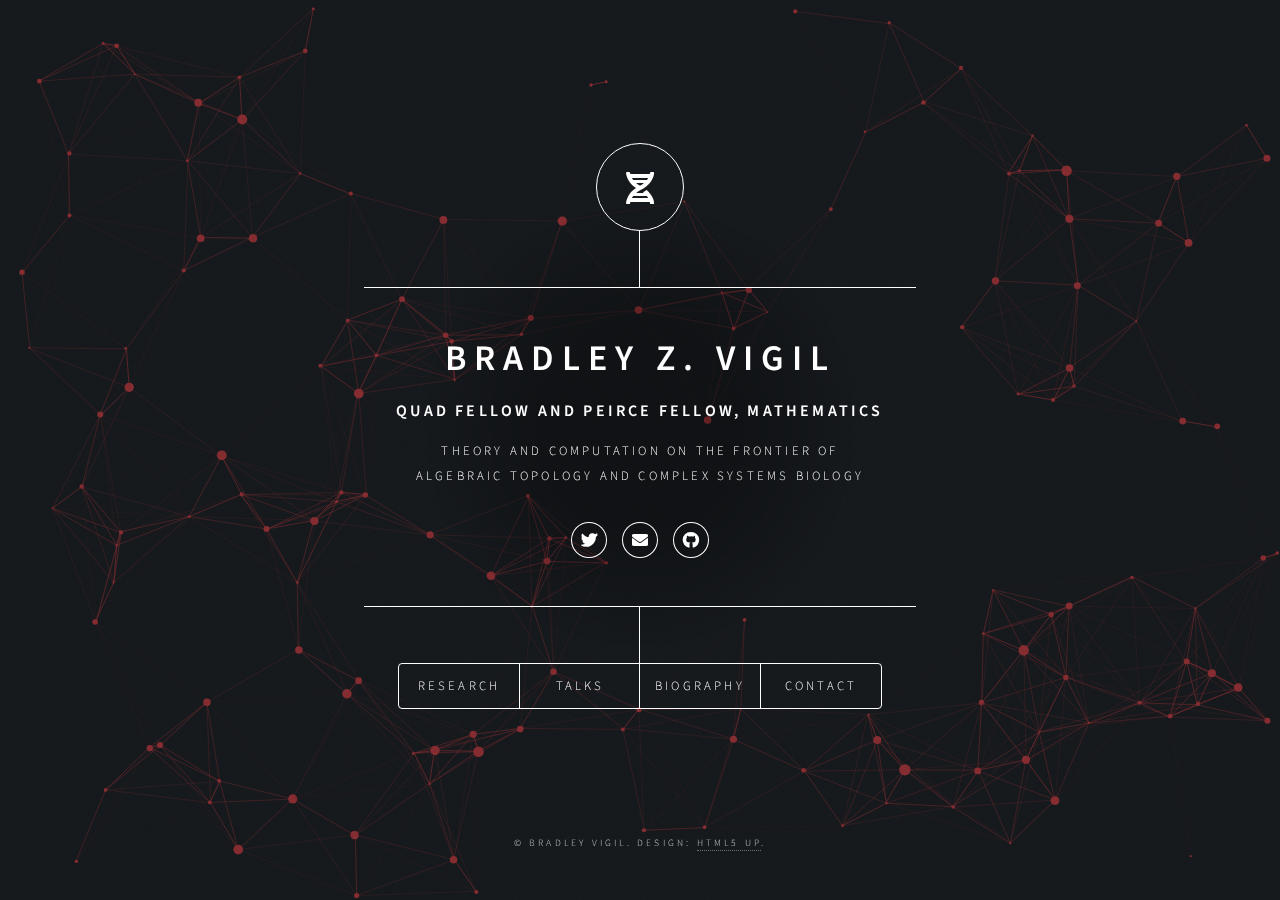
<file: index.html>
<!DOCTYPE HTML>
<!--
	Dimension by HTML5 UP
	html5up.net | @ajlkn
	Free for personal and commercial use under the CCA 3.0 license (html5up.net/license)
-->
<html>
	<head>
		<title>Bradley Vigil</title>
		<meta charset="utf-8" />
		<meta name="viewport" content="width=device-width, initial-scale=1, user-scalable=no" />
		<link rel="stylesheet" href="assets/css/main.css" />
		<noscript><link rel="stylesheet" href="assets/css/noscript.css" /></noscript>
	</head>
	<body class="is-preload">

		<!-- Wrapper -->
			<div id="wrapper">

				<!-- Header -->
					<header id="header">
						<div class="logo">
							<span class="icon fa-dna"></span>
						</div>
						<div class="content">
							<div class="inner">
								<h1>Bradley Z. Vigil</h1>
								<h3>Quad Fellow and Peirce Fellow, Mathematics</h3>
								<p>Theory and computation on the frontier of<br />
								algebraic topology and complex systems biology</p>
								<ul class="icons">
									<li><a href="https://x.com/vigil_bradley" target="_blank" class="icon brands fa-twitter"><span class="label">Twitter</span></a></li>
									<li><a href="mailto:bradley.z.vigil@ttu.edu" target="_blank" class="icon solid fa-envelope"><span class="label">Email</span></a></li>
									<li><a href="https://github.com/B-Vigil" target="_blank" class="icon brands fa-github"><span class="label">GitHub</span></a></li>
								</ul>
							</div>
						</div>
						<nav>
							<ul>
								<li><a href="#research">Research</a></li>
								<li><a href="#talks">Talks</a></li>
								<li><a href="#biography">Biography</a></li>	
								<!-- <li><a href="#intro">Intro</a></li> -->
								<li><a href="#contact">Contact</a></li>
								<!--<li><a href="#elements">Elements</a></li>-->
							</ul>
						</nav>
					</header>

				<!-- Main -->
					<div id="main">

						<!-- Intro -->
							<article id="intro">
								<h2 class="major">Intro</h2>
								<span class="image main"><img src="images/avatar-website.png" alt="" /></span>
								<p>Aenean ornare velit lacus, ac varius enim ullamcorper eu. Proin aliquam facilisis ante interdum congue. Integer mollis, nisl amet convallis, porttitor magna ullamcorper, amet egestas mauris. Ut magna finibus nisi nec lacinia. Nam maximus erat id euismod egestas. By the way, check out my <a href="#research">awesome work</a>.</p>
								<p>Lorem ipsum dolor sit amet, consectetur adipiscing elit. Duis dapibus rutrum facilisis. Class aptent taciti sociosqu ad litora torquent per conubia nostra, per inceptos himenaeos. Etiam tristique libero eu nibh porttitor fermentum. Nullam venenatis erat id vehicula viverra. Nunc ultrices eros ut ultricies condimentum. Mauris risus lacus, blandit sit amet venenatis non, bibendum vitae dolor. Nunc lorem mauris, fringilla in aliquam at, euismod in lectus. Pellentesque habitant morbi tristique senectus et netus et malesuada fames ac turpis egestas. In non lorem sit amet elit placerat maximus. Pellentesque aliquam maximus risus, vel sed vehicula.</p>
							</article>

						<!-- Work -->
							<article id="research">
								<h1 class="major">Research</h1>
								<span class="image main"><img src="images/brain.png" alt="" /></span>
								<p>My interdisciplinary research develops theory and models to understand the mathematical properties and structure of complex systems.</p>
								<p>I am particularly interested in interdisciplinary questions regarding biological processes expressing both continuous and network features. My research praxis fuses applied and computational algebraic topology, mathematical modeling, data science and interdisciplinary collaboration to target challenging problems from epilepsy and neurodegenerative disease to climate change and biodiversity.</p>
								<p>I am also interested in geometric and topological representation learning. Below is a list of published and in progress papers.</p>
								<h4><u>Publications</u></h4>
									<ul class="alt">
										<li>Travis B. Thompson, <u><b>Bradley Z. Vigil</b></u> Robert S. Young. <i>Alzheimer's disease and the mathematical mind</i>. Brain Multiphysics, 2024</li>
										<ul class="actions">
											<li><a href="documents/Mathematical-mind-paper.pdf" target="_blank" class="button small">pdf</a></li>
										</ul>
										<li><u><b>Bradley Vigil</b></u>, Robert Young, Travis Thompson. <i>The nerve and graph propagation complexes</i>. (In Preparation) code available on GitHub soon <i class="fas fa-arrow-right"></i> <i class="fab fa-github"></i></li>
										<ul class="actions">
											<li><span class="button small disabled">pdf</span></li>
										</ul>
										<li><u><b>Bradley Vigil</b></u>, Robert Young, Travis Thompson. <i>Topological data analysis is a choice (function)</i>. (In Preparation).</li>
										<ul class="actions">
											<li><span class="button small disabled">pdf</span></li>
										</ul>
										<li>Robert Young, Naresh Sah, <u><b>Bradley Vigil</b></u>, Komoraiah Palle, Sharilyn Almodovar, Yifan Wang, Amanda Laubmeier and Travis Thompson. <i>Decoding Cancer's Defenses: Employing data-driven mathematical modeling to decipher cancer resistance</i>. (In Preparation) code available on GitHub soon <i class="fas fa-arrow-right"></i> <i class="fab fa-github"></i></li>
										<ul class="actions">
											<li><span class="button small disabled">pdf</span></li>
										</ul>
										<li>Travis B. Thompson, Boris Decourt, J. Josh Lawrence, Amanda Laubmeier, Yifan Wang, <u><b>Bradley Vigil</b></u>, Robert Young, Eleni Keith, Irkan Khan, Andrew Shin, Vijay Hegde, and Naima Moustaid-Moussa. <i>Mouth to Mind: Diet, obesity and mathematical opportunity in Alzheimer's disease research</i>. (In Preparation).</li>
										<ul class="actions">
											<li><span class="button small disabled">pdf</span></li>
										</ul>
									</ul>
							</article>

						<!-- About -->
							<article id="biography">
								<h1 class="major">Biography</h1>
								<span class="image main"><img src="images/avatar-website.png" alt="" /></span>
								<p>Hello, and welcome! My name is <b>Bradley</b>; I'm a <a href="https://www.quadfellowship.org/" target="_blank">Quad Fellow</a> and Ph.D. candidate in mathematics at Texas Tech University supervised by <a href="https://www.mathemology.com/" target="_blank">Dr. Travis Thompson</a>. My research interests focus on <b>Applied Algebraic Topology</b>, <b>Homotopy Theory</b>, and <b>Topological Data Analysis</b>. I am currently interested in problems at the intersection of Applied Algebraic Topology and biological processes on complex networks as well as neuropathologies such as Alzheimer's disease. Furthermore, I have a keen interest in <b>machine learning</b>, in particular, I am interested in the applications and theory of <b>Geometric</b> and <b>Topological Deep Learning</b>.</p>
								<p>To learn more about my research, please refer to the <a href="#research">research</a> section. You can also download my CV below to learn more about me!</p>
								<ul class="actions">
									<li><a href="documents/Vigil_cv.pdf" target="_blank" class="button icon solid fa-download">CV</a></li>
								</ul>
							</article>

						<!-- Talks -->
						<article id="talks">
							<h1 class="major">Talks and Workshops</h1>
							<h4><u>Talks</u></h4>
							<div class="table-wrapper">
								<table>
									<thead>
										<tr>
											<th>Date</th>
											<th>Title</th>
											<th>Where</th>
										</tr>
									</thead>
									<tbody>
										<tr>
											<td>October, 2024</td>
											<td>A Persistence Module is a Choice (Function)</td>
											<td>SIAM TX-LA Baylor University, Waco, Texas <i>invited</i></td>
										</tr>
										<tr>
											<td>October, 2024</td>
											<td>Understanding the Importance of Academic Outreach Across Societies and Cultures. Insights from a young scholar on networking with scientists, technologists, and politicians</td>
											<td>Institute for Studies in Pragmaticism, Texas Tech University, Lubbock, Texas <i>invited</i></td>
										</tr>
										<tr>
											<td>March, 2024</td>
											<td>Python: Visualization Methods and Topological Data Analysis</td>
											<td>Institute for Studies in Pragmaticism, Texas Tech University, Lubbock, Texas <i>invited</i></td>
										</tr>
										<tr>
											<td>November, 2023</td>
											<td>Networks, Topology, Data and Pathology</td>
											<td>University of Louisiana at Lafayette, Lafayette, Louisiana <i>invited</i></td>
										</tr>
										<tr>
											<td>March, 2023</td>
											<td> Dynamics, Dysfunction and Degeneration: The mathematics of Alzheimer's disease</td>
											<td>The University of Texas at Austin, Austin, Texas <i>accepted</i></td>
										</tr>
									</tbody>
								</table>
							</div>
							<h4><u>Workskops</u></h4>
							<div class="table-wrapper">
								<table>
									<thead>
										<tr>
											<th>Date</th>
											<th>Title</th>
											<th>Where</th>
										</tr>
									</thead>
									<tbody>
										<tr>
											<td>October, 2024</td>
											<td>Advances in Algebra, Topology and Geometry with Applications to Data Analysis</td>
											<td>SIAM TX-LA Baylor University, Waco, Texas <i>organized</i></td>
										</tr>
										<tr>
											<td>October, 2024</td>
											<td>Cross-disciplinary Graduate Colloquium</td>
											<td>Institute for Studies in Pragmaticism, Texas Tech University, Lubbock, Texas <i>organized</i></td>
										</tr>
										<tr>
											<td>March, 2024</td>
											<td>Python: Part 1</td>
											<td>Institute for Studies in Pragmaticism, Texas Tech University, Lubbock, Texas <i>organized</i></td>
										</tr>
										<tr>
											<td>November, 2023</td>
											<td>Translational Mathematical Modeling and Data Science in Medicine</td>
											<td>University of Louisiana at Lafayette, Lafayette, Louisiana <i>organized</i></td>
										</tr>
										<tr>
											<td>October, 2023</td>
											<td>Topology and Geometry in Neuroscience</td>
											<td>ICERM, Brown University, Providence, Rhode Island <i>accepted</i></td>
										</tr>
										<tr>
											<td>March, 2023</td>
											<td>Groups and Dynamics Workshop</td>
											<td>The University of Texas at Austin, Austin, Texas <i>accepted</i></td>
										</tr>
									</tbody>
								</table>
							</div>
						 </article>

						<!-- Contact -->
							<article id="contact">
								<h2 class="major">Contact</h2>
								The form below is under construction, so please either email me at <b>Bradley.Z.Vigil@ttu.edu</b> or send me a message on <b>X (Twitter)</b>. I look forward to hearing from you!
								<form method="post" action="#">
									<div class="fields">
										<div class="field half">
											<label for="name">Name</label>
											<input type="text" name="name" id="name" placeholder="Jane Doe" />
										</div>
										<div class="field half">
											<label for="email">Email</label>
											<input type="text" name="email" id="email" placeholder="jane@gmail.com" />
										</div>
										<div class="field">
											<label for="message">Message</label>
											<textarea name="message" id="message" placeholder="Enter your message" rows="4"></textarea>
										</div>
									</div>
									<ul class="actions">
										<li><span class="button primary disabled">Submit</span></li>
										<li><input type="reset" value="Reset" /></li>
									</ul>
								</form>
								<ul class="icons">
									<li><a href="https://x.com/vigil_bradley" target="_blank" class="icon brands fa-twitter"><span class="label">Twitter</span></a></li>
									<!--<li><a href="#" target="_blank" class="icon brands fa-facebook-f"><span class="label">Facebook</span></a></li>-->
									<!--<li><a href="#" target="_blank" class="icon brands fa-instagram"><span class="label">Instagram</span></a></li>-->
									<li><a href="mailto:bradley.z.vigil@ttu.edu" target="_blank" class="icon solid fa-envelope"><span class="label">Email</span></a></li>
									<li><a href="https://github.com/B-Vigil" target="_blank" class="icon brands fa-github"><span class="label">GitHub</span></a></li>
								</ul>
							</article>

						<!-- Elements -->
							<article id="elements">
								<h2 class="major">Elements</h2>

								<section>
									<h3 class="major">Text</h3>
									<p>This is <b>bold</b> and this is <strong>strong</strong>. This is <i>italic</i> and this is <em>emphasized</em>.
									This is <sup>superscript</sup> text and this is <sub>subscript</sub> text.
									This is <u>underlined</u> and this is code: <code>for (;;) { ... }</code>. Finally, <a href="#">this is a link</a>.</p>
									<hr />
									<h2>Heading Level 2</h2>
									<h3>Heading Level 3</h3>
									<h4>Heading Level 4</h4>
									<h5>Heading Level 5</h5>
									<h6>Heading Level 6</h6>
									<hr />
									<h4>Blockquote</h4>
									<blockquote>Fringilla nisl. Donec accumsan interdum nisi, quis tincidunt felis sagittis eget tempus euismod. Vestibulum ante ipsum primis in faucibus vestibulum. Blandit adipiscing eu felis iaculis volutpat ac adipiscing accumsan faucibus. Vestibulum ante ipsum primis in faucibus lorem ipsum dolor sit amet nullam adipiscing eu felis.</blockquote>
									<h4>Preformatted</h4>
									<pre><code>i = 0;

while (!deck.isInOrder()) {
    print 'Iteration ' + i;
    deck.shuffle();
    i++;
}

print 'It took ' + i + ' iterations to sort the deck.';</code></pre>
								</section>

								<section>
									<h3 class="major">Lists</h3>

									<h4>Unordered</h4>
									<ul>
										<li>Dolor pulvinar etiam.</li>
										<li>Sagittis adipiscing.</li>
										<li>Felis enim feugiat.</li>
									</ul>

									<h4>Alternate</h4>
									<ul class="alt">
										<li>Dolor pulvinar etiam. <i class="fas fa-arrow-right"></i> <a href="https://github.com/B-Vigil"><i class="fab fa-github"></i></a></li>
										<ul class="actions">
											<li><span class="button small disabled">Small</span></li>
										</ul>
										<li>Sagittis adipiscing.</li>
										<ul class="actions">
											<li><span class="button small disabled">Small</span></li>
										</ul>
										<li>Felis enim feugiat.</li>
									</ul>

									<h4>Ordered</h4>
									<ol>
										<li>Dolor pulvinar etiam.</li>
										<li>Etiam vel felis viverra.</li>
										<li>Felis enim feugiat.</li>
										<li>Dolor pulvinar etiam.</li>
										<li>Etiam vel felis lorem.</li>
										<li>Felis enim et feugiat.</li>
									</ol>
									<h4>Icons</h4>
									<ul class="icons">
										<li><a href="#" class="icon brands fa-twitter"><span class="label">Twitter</span></a></li>
										<li><a href="#" class="icon brands fa-facebook-f"><span class="label">Facebook</span></a></li>
										<li><a href="#" class="icon brands fa-instagram"><span class="label">Instagram</span></a></li>
										<li><a href="#" class="icon brands fa-github"><span class="label">Github</span></a></li>
									</ul>

									<h4>Actions</h4>
									<ul class="actions">
										<li><a href="#" class="button primary">Default</a></li>
										<li><a href="#" class="button">Default</a></li>
									</ul>
									<ul class="actions stacked">
										<li><a href="#" class="button primary">Default</a></li>
										<li><a href="#" class="button">Default</a></li>
									</ul>
								</section>

								<section>
									<h3 class="major">Table</h3>
									<h4>Default</h4>
									<div class="table-wrapper">
										<table>
											<thead>
												<tr>
													<th>Name</th>
													<th>Description</th>
													<th>Price</th>
												</tr>
											</thead>
											<tbody>
												<tr>
													<td>Item One</td>
													<td>Ante turpis integer aliquet porttitor.</td>
													<td>29.99</td>
												</tr>
												<tr>
													<td>Item Two</td>
													<td>Vis ac commodo adipiscing arcu aliquet.</td>
													<td>19.99</td>
												</tr>
												<tr>
													<td>Item Three</td>
													<td> Morbi faucibus arcu accumsan lorem.</td>
													<td>29.99</td>
												</tr>
												<tr>
													<td>Item Four</td>
													<td>Vitae integer tempus condimentum.</td>
													<td>19.99</td>
												</tr>
												<tr>
													<td>Item Five</td>
													<td>Ante turpis integer aliquet porttitor.</td>
													<td>29.99</td>
												</tr>
											</tbody>
											<tfoot>
												<tr>
													<td colspan="2"></td>
													<td>100.00</td>
												</tr>
											</tfoot>
										</table>
									</div>

									<h4>Alternate</h4>
									<div class="table-wrapper">
										<table class="alt">
											<thead>
												<tr>
													<th>Name</th>
													<th>Description</th>
													<th>Price</th>
												</tr>
											</thead>
											<tbody>
												<tr>
													<td>Item One</td>
													<td>Ante turpis integer aliquet porttitor.</td>
													<td>29.99</td>
												</tr>
												<tr>
													<td>Item Two</td>
													<td>Vis ac commodo adipiscing arcu aliquet.</td>
													<td>19.99</td>
												</tr>
												<tr>
													<td>Item Three</td>
													<td> Morbi faucibus arcu accumsan lorem.</td>
													<td>29.99</td>
												</tr>
												<tr>
													<td>Item Four</td>
													<td>Vitae integer tempus condimentum.</td>
													<td>19.99</td>
												</tr>
												<tr>
													<td>Item Five</td>
													<td>Ante turpis integer aliquet porttitor.</td>
													<td>29.99</td>
												</tr>
											</tbody>
											<tfoot>
												<tr>
													<td colspan="2"></td>
													<td>100.00</td>
												</tr>
											</tfoot>
										</table>
									</div>
								</section>

								<section>
									<h3 class="major">Buttons</h3>
									<ul class="actions">
										<li><a href="#" class="button primary">Primary</a></li>
										<li><a href="#" class="button">Default</a></li>
									</ul>
									<ul class="actions">
										<li><a href="#" class="button">Default</a></li>
										<li><a href="#" class="button small">Small</a></li>
									</ul>
									<ul class="actions">
										<li><a href="#" class="button primary icon solid fa-download">Icon</a></li>
										<li><a href="#" class="button icon solid fa-download">Icon</a></li>
									</ul>
									<ul class="actions">
										<li><span class="button primary disabled">Disabled</span></li>
										<li><span class="button disabled">Disabled</span></li>
										<li><span class="button small disabled">Small</span></li>
									</ul>
								</section>

								<section>
									<h3 class="major">Form</h3>
									<form method="post" action="#">
										<div class="fields">
											<div class="field half">
												<label for="demo-name">Name</label>
												<input type="text" name="demo-name" id="demo-name" value="" placeholder="Jane Doe" />
											</div>
											<div class="field half">
												<label for="demo-email">Email</label>
												<input type="email" name="demo-email" id="demo-email" value="" placeholder="jane@untitled.tld" />
											</div>
											<div class="field">
												<label for="demo-category">Category</label>
												<select name="demo-category" id="demo-category">
													<option value="">-</option>
													<option value="1">Manufacturing</option>
													<option value="1">Shipping</option>
													<option value="1">Administration</option>
													<option value="1">Human Resources</option>
												</select>
											</div>
											<div class="field half">
												<input type="radio" id="demo-priority-low" name="demo-priority" checked>
												<label for="demo-priority-low">Low</label>
											</div>
											<div class="field half">
												<input type="radio" id="demo-priority-high" name="demo-priority">
												<label for="demo-priority-high">High</label>
											</div>
											<div class="field half">
												<input type="checkbox" id="demo-copy" name="demo-copy">
												<label for="demo-copy">Email me a copy</label>
											</div>
											<div class="field half">
												<input type="checkbox" id="demo-human" name="demo-human" checked>
												<label for="demo-human">Not a robot</label>
											</div>
											<div class="field">
												<label for="demo-message">Message</label>
												<textarea name="demo-message" id="demo-message" placeholder="Enter your message" rows="6"></textarea>
											</div>
										</div>
										<ul class="actions">
											<li><input type="submit" value="Send Message" class="primary" /></li>
											<li><input type="reset" value="Reset" /></li>
										</ul>
									</form>
								</section>

							</article>

					</div>

				<!-- Footer -->
					<footer id="footer">
						<p class="copyright">&copy; Bradley Vigil. Design: <a href="https://html5up.net">HTML5 UP</a>.</p>
					</footer>

			</div>

		<!-- BG -->
		<div id="bg">
			<div id="particles-js"></div>
		</div>

		<!-- Scripts -->
			<script type="text/javascript" src="assets/js/particles.min.js"></script>
			<script src="assets/js/jquery.min.js"></script>
			<script src="assets/js/browser.min.js"></script>
			<script src="assets/js/breakpoints.min.js"></script>
			<script src="assets/js/util.js"></script>
			<script src="assets/js/main.js"></script>
			<script type="text/javascript">
				particlesJS.load('particles-js', 'assets/config/particles-js.json', function() {});
			</script>

	</body>
</html>
</file>
<file: assets/css/noscript.css>
/*
	Dimension by HTML5 UP
	html5up.net | @ajlkn
	Free for personal and commercial use under the CCA 3.0 license (html5up.net/license)
*/

/* BG */

	body.is-preload #bg:before {
		background-color: transparent;
	}

/* Header */

	body.is-preload #header {
		-moz-filter: none;
		-webkit-filter: none;
		-ms-filter: none;
		filter: none;
	}

		body.is-preload #header > * {
			opacity: 1;
		}

		body.is-preload #header .content .inner {
			max-height: none;
			padding: 3rem 2rem;
			opacity: 1;
		}

/* Main */

	#main article {
		opacity: 1;
		margin: 4rem 0 0 0;
	}
</file>
<file: assets/css/main.css>
@import url(fontawesome-all.min.css);
@import url("https://fonts.googleapis.com/css?family=Source+Sans+Pro:300italic,600italic,300,600");

/*
	Dimension by HTML5 UP
	html5up.net | @ajlkn
	Free for personal and commercial use under the CCA 3.0 license (html5up.net/license)
*/

html, body, div, span, applet, object,
iframe, h1, h2, h3, h4, h5, h6, p, blockquote,
pre, a, abbr, acronym, address, big, cite,
code, del, dfn, em, img, ins, kbd, q, s, samp,
small, strike, strong, sub, sup, tt, var, b,
u, i, center, dl, dt, dd, ol, ul, li, fieldset,
form, label, legend, table, caption, tbody,
tfoot, thead, tr, th, td, article, aside,
canvas, details, embed, figure, figcaption,
footer, header, hgroup, menu, nav, output, ruby,
section, summary, time, mark, audio, video {
	margin: 0;
	padding: 0;
	border: 0;
	font-size: 100%;
	font: inherit;
	vertical-align: baseline;}

article, aside, details, figcaption, figure,
footer, header, hgroup, menu, nav, section {
	display: block;}

body {
	line-height: 1;
}

ol, ul {
	list-style: none;
}

blockquote, q {
	quotes: none;
}

	blockquote:before, blockquote:after, q:before, q:after {
		content: '';
		content: none;
	}

table {
	border-collapse: collapse;
	border-spacing: 0;
}

body {
	-webkit-text-size-adjust: none;
}

mark {
	background-color: transparent;
	color: inherit;
}

input::-moz-focus-inner {
	border: 0;
	padding: 0;
}

input, select, textarea {
	-moz-appearance: none;
	-webkit-appearance: none;
	-ms-appearance: none;
	appearance: none;
}

/* Basic */

	@-ms-viewport {
		width: device-width;
	}

	@media screen and (max-width: 480px) {

		html, body {
			min-width: 320px;
		}

	}

	html {
		box-sizing: border-box;
	}

	*, *:before, *:after {
		box-sizing: inherit;
	}

	body {
		background: #1b1f22;
	}

		body.is-preload *, body.is-preload *:before, body.is-preload *:after {
			-moz-animation: none !important;
			-webkit-animation: none !important;
			-ms-animation: none !important;
			animation: none !important;
			-moz-transition: none !important;
			-webkit-transition: none !important;
			-ms-transition: none !important;
			transition: none !important;
		}

/* Type */

	html {
		font-size: 16pt;
	}

		@media screen and (max-width: 1680px) {

			html {
				font-size: 12pt;
			}

		}

		@media screen and (max-width: 736px) {

			html {
				font-size: 11pt;
			}

		}

		@media screen and (max-width: 360px) {

			html {
				font-size: 10pt;
			}

		}

	body, input, select, textarea {
		color: #ffffff;
		font-family: "Source Sans Pro", sans-serif;
		font-weight: 300;
		font-size: 1rem;
		line-height: 1.65;
	}

	a {
		-moz-transition: color 0.2s ease-in-out, background-color 0.2s ease-in-out, border-bottom-color 0.2s ease-in-out;
		-webkit-transition: color 0.2s ease-in-out, background-color 0.2s ease-in-out, border-bottom-color 0.2s ease-in-out;
		-ms-transition: color 0.2s ease-in-out, background-color 0.2s ease-in-out, border-bottom-color 0.2s ease-in-out;
		transition: color 0.2s ease-in-out, background-color 0.2s ease-in-out, border-bottom-color 0.2s ease-in-out;
		border-bottom: dotted 1px rgba(255, 255, 255, 0.5);
		text-decoration: none;
		color: inherit;
	}

		a:hover {
			border-bottom-color: transparent;
		}

	strong, b {
		color: #ffffff;
		font-weight: 600;
	}

	em, i {
		font-style: italic;
	}

	p {
		margin: 0 0 2rem 0;
	}

	h1, h2, h3, h4, h5, h6 {
		color: #ffffff;
		font-weight: 600;
		line-height: 1.5;
		margin: 0 0 1rem 0;
		text-transform: uppercase;
		letter-spacing: 0.2rem;
	}

		h1 a, h2 a, h3 a, h4 a, h5 a, h6 a {
			color: inherit;
			text-decoration: none;
		}

		h1.major, h2.major, h3.major, h4.major, h5.major, h6.major {
			border-bottom: solid 1px #ffffff;
			width: -moz-max-content;
			width: -webkit-max-content;
			width: -ms-max-content;
			width: max-content;
			padding-bottom: 0.5rem;
			margin: 0 0 2rem 0;
		}

	h1 {
		font-size: 2.25rem;
		line-height: 1.3;
		letter-spacing: 0.5rem;
	}

	h2 {
		font-size: 1.5rem;
		line-height: 1.4;
		letter-spacing: 0.5rem;
	}

	h3 {
		font-size: 1rem;
	}

	h4 {
		font-size: 0.8rem;
	}

	h5 {
		font-size: 0.7rem;
	}

	h6 {
		font-size: 0.6rem;
	}

	@media screen and (max-width: 736px) {

		h1 {
			font-size: 1.75rem;
			line-height: 1.4;
		}

		h2 {
			font-size: 1.25em;
			line-height: 1.5;
		}

	}

	sub {
		font-size: 0.8rem;
		position: relative;
		top: 0.5rem;
	}

	sup {
		font-size: 0.8rem;
		position: relative;
		top: -0.5rem;
	}

	blockquote {
		border-left: solid 4px #ffffff;
		font-style: italic;
		margin: 0 0 2rem 0;
		padding: 0.5rem 0 0.5rem 2rem;
	}

	code {
		background: rgba(255, 255, 255, 0.075);
		border-radius: 4px;
		font-family: "Courier New", monospace;
		font-size: 0.9rem;
		margin: 0 0.25rem;
		padding: 0.25rem 0.65rem;
	}

	pre {
		-webkit-overflow-scrolling: touch;
		font-family: "Courier New", monospace;
		font-size: 0.9rem;
		margin: 0 0 2rem 0;
	}

		pre code {
			display: block;
			line-height: 1.75;
			padding: 1rem 1.5rem;
			overflow-x: auto;
		}

	hr {
		border: 0;
		border-bottom: solid 1px #ffffff;
		margin: 2.75rem 0;
	}

	.align-left {
		text-align: left;
	}

	.align-center {
		text-align: center;
	}

	.align-right {
		text-align: right;
	}

/* Form */

	form {
		margin: 0 0 2rem 0;
	}

		form > :last-child {
			margin-bottom: 0;
		}

		form > .fields {
			display: -moz-flex;
			display: -webkit-flex;
			display: -ms-flex;
			display: flex;
			-moz-flex-wrap: wrap;
			-webkit-flex-wrap: wrap;
			-ms-flex-wrap: wrap;
			flex-wrap: wrap;
			width: calc(100% + 3rem);
			margin: -1.5rem 0 2rem -1.5rem;
		}

			form > .fields > .field {
				-moz-flex-grow: 0;
				-webkit-flex-grow: 0;
				-ms-flex-grow: 0;
				flex-grow: 0;
				-moz-flex-shrink: 0;
				-webkit-flex-shrink: 0;
				-ms-flex-shrink: 0;
				flex-shrink: 0;
				padding: 1.5rem 0 0 1.5rem;
				width: calc(100% - 1.5rem);
			}

				form > .fields > .field.half {
					width: calc(50% - 0.75rem);
				}

				form > .fields > .field.third {
					width: calc(100%/3 - 0.5rem);
				}

				form > .fields > .field.quarter {
					width: calc(25% - 0.375rem);
				}

		@media screen and (max-width: 480px) {

			form > .fields {
				width: calc(100% + 3rem);
				margin: -1.5rem 0 2rem -1.5rem;
			}

				form > .fields > .field {
					padding: 1.5rem 0 0 1.5rem;
					width: calc(100% - 1.5rem);
				}

					form > .fields > .field.half {
						width: calc(100% - 1.5rem);
					}

					form > .fields > .field.third {
						width: calc(100% - 1.5rem);
					}

					form > .fields > .field.quarter {
						width: calc(100% - 1.5rem);
					}

		}

	label {
		color: #ffffff;
		display: block;
		font-size: 0.8rem;
		font-weight: 300;
		letter-spacing: 0.2rem;
		line-height: 1.5;
		margin: 0 0 1rem 0;
		text-transform: uppercase;
	}

	input[type="text"],
	input[type="password"],
	input[type="email"],
	input[type="tel"],
	select,
	textarea {
		-moz-appearance: none;
		-webkit-appearance: none;
		-ms-appearance: none;
		appearance: none;
		-moz-transition: border-color 0.2s ease-in-out, box-shadow 0.2s ease-in-out, background-color 0.2s ease-in-out;
		-webkit-transition: border-color 0.2s ease-in-out, box-shadow 0.2s ease-in-out, background-color 0.2s ease-in-out;
		-ms-transition: border-color 0.2s ease-in-out, box-shadow 0.2s ease-in-out, background-color 0.2s ease-in-out;
		transition: border-color 0.2s ease-in-out, box-shadow 0.2s ease-in-out, background-color 0.2s ease-in-out;
		background-color: transparent;
		border-radius: 4px;
		border: solid 1px #ffffff;
		color: inherit;
		display: block;
		outline: 0;
		padding: 0 1rem;
		text-decoration: none;
		width: 100%;
	}

		input[type="text"]:invalid,
		input[type="password"]:invalid,
		input[type="email"]:invalid,
		input[type="tel"]:invalid,
		select:invalid,
		textarea:invalid {
			box-shadow: none;
		}

		input[type="text"]:focus,
		input[type="password"]:focus,
		input[type="email"]:focus,
		input[type="tel"]:focus,
		select:focus,
		textarea:focus {
			background: rgba(255, 255, 255, 0.075);
			border-color: #ffffff;
			box-shadow: 0 0 0 1px #ffffff;
		}

	select {
		background-image: url("data:image/svg+xml;charset=utf8,%3Csvg xmlns='http://www.w3.org/2000/svg' width='40' height='40' preserveAspectRatio='none' viewBox='0 0 40 40'%3E%3Cpath d='M9.4,12.3l10.4,10.4l10.4-10.4c0.2-0.2,0.5-0.4,0.9-0.4c0.3,0,0.6,0.1,0.9,0.4l3.3,3.3c0.2,0.2,0.4,0.5,0.4,0.9 c0,0.4-0.1,0.6-0.4,0.9L20.7,31.9c-0.2,0.2-0.5,0.4-0.9,0.4c-0.3,0-0.6-0.1-0.9-0.4L4.3,17.3c-0.2-0.2-0.4-0.5-0.4-0.9 c0-0.4,0.1-0.6,0.4-0.9l3.3-3.3c0.2-0.2,0.5-0.4,0.9-0.4S9.1,12.1,9.4,12.3z' fill='%23ffffff' /%3E%3C/svg%3E");
		background-size: 1.25rem;
		background-repeat: no-repeat;
		background-position: calc(100% - 1rem) center;
		height: 2.75rem;
		padding-right: 2.75rem;
		text-overflow: ellipsis;
	}

		select option {
			color: #ffffff;
			background: #1b1f22;
		}

		select:focus::-ms-value {
			background-color: transparent;
		}

		select::-ms-expand {
			display: none;
		}

	input[type="text"],
	input[type="password"],
	input[type="email"],
	select {
		height: 2.75rem;
	}

	textarea {
		padding: 0.75rem 1rem;
	}

	input[type="checkbox"],
	input[type="radio"] {
		-moz-appearance: none;
		-webkit-appearance: none;
		-ms-appearance: none;
		appearance: none;
		display: block;
		float: left;
		margin-right: -2rem;
		opacity: 0;
		width: 1rem;
		z-index: -1;
	}

		input[type="checkbox"] + label,
		input[type="radio"] + label {
			text-decoration: none;
			-moz-user-select: none;
			-webkit-user-select: none;
			-ms-user-select: none;
			user-select: none;
			color: #ffffff;
			cursor: pointer;
			display: inline-block;
			font-size: 0.8rem;
			font-weight: 300;
			margin: 0 0 0.5rem 0;
			padding-left: 2.65rem;
			padding-right: 0.75rem;
			position: relative;
		}

			input[type="checkbox"] + label:before,
			input[type="radio"] + label:before {
				-moz-osx-font-smoothing: grayscale;
				-webkit-font-smoothing: antialiased;
				display: inline-block;
				font-style: normal;
				font-variant: normal;
				text-rendering: auto;
				line-height: 1;
				text-transform: none !important;
				font-family: 'Font Awesome 5 Free';
				font-weight: 900;
			}

			input[type="checkbox"] + label:before,
			input[type="radio"] + label:before {
				-moz-transition: border-color 0.2s ease-in-out, box-shadow 0.2s ease-in-out, background-color 0.2s ease-in-out;
				-webkit-transition: border-color 0.2s ease-in-out, box-shadow 0.2s ease-in-out, background-color 0.2s ease-in-out;
				-ms-transition: border-color 0.2s ease-in-out, box-shadow 0.2s ease-in-out, background-color 0.2s ease-in-out;
				transition: border-color 0.2s ease-in-out, box-shadow 0.2s ease-in-out, background-color 0.2s ease-in-out;
				border-radius: 4px;
				border: solid 1px #ffffff;
				content: '';
				display: inline-block;
				height: 1.65rem;
				left: 0;
				line-height: 1.65rem;
				position: absolute;
				text-align: center;
				top: -0.15rem;
				width: 1.65rem;
			}

		input[type="checkbox"]:checked + label:before,
		input[type="radio"]:checked + label:before {
			background: #ffffff !important;
			border-color: #ffffff !important;
			color: #1b1f22;
			content: '\f00c';
		}

		input[type="checkbox"]:focus + label:before,
		input[type="radio"]:focus + label:before {
			background: rgba(255, 255, 255, 0.075);
			border-color: #ffffff;
			box-shadow: 0 0 0 1px #ffffff;
		}

	input[type="checkbox"] + label:before {
		border-radius: 4px;
	}

	input[type="radio"] + label:before {
		border-radius: 100%;
	}

	::-webkit-input-placeholder {
		color: rgba(255, 255, 255, 0.5) !important;
		opacity: 1.0;
	}

	:-moz-placeholder {
		color: rgba(255, 255, 255, 0.5) !important;
		opacity: 1.0;
	}

	::-moz-placeholder {
		color: rgba(255, 255, 255, 0.5) !important;
		opacity: 1.0;
	}

	:-ms-input-placeholder {
		color: rgba(255, 255, 255, 0.5) !important;
		opacity: 1.0;
	}

	.formerize-placeholder {
		color: rgba(255, 255, 255, 0.5) !important;
		opacity: 1.0;
	}

/* Box */

	.box {
		border-radius: 4px;
		border: solid 1px #ffffff;
		margin-bottom: 2rem;
		padding: 1.5em;
	}

		.box > :last-child,
		.box > :last-child > :last-child,
		.box > :last-child > :last-child > :last-child {
			margin-bottom: 0;
		}

		.box.alt {
			border: 0;
			border-radius: 0;
			padding: 0;
		}

/* Icon */

	.icon {
		text-decoration: none;
		border-bottom: none;
		position: relative;
	}

		.icon:before {
			-moz-osx-font-smoothing: grayscale;
			-webkit-font-smoothing: antialiased;
			display: inline-block;
			font-style: normal;
			font-variant: normal;
			text-rendering: auto;
			line-height: 1;
			text-transform: none !important;
			font-family: 'Font Awesome 5 Free';
			font-weight: 900;
		}

		.icon > .label {
			display: none;
		}

		.icon:before {
			line-height: inherit;
		}

		.icon.solid:before {
			font-weight: 900;
		}

		.icon.brands:before {
			font-family: 'Font Awesome 5 Brands';
		}

/* Image */

	.image {
		border-radius: 4px;
		border: 0;
		display: inline-block;
		position: relative;
	}

		.image:before {
			pointer-events: none;
			background-image: url("../../images/overlay.png");
			background-color: rgba(19, 21, 25, 0.5);
			border-radius: 4px;
			content: '';
			display: block;
			height: 100%;
			left: 0;
			opacity: 0.5;
			position: absolute;
			top: 0;
			width: 100%;
		}

		.image img {
			border-radius: 4px;
			display: block;
		}

		.image.left, .image.right {
			max-width: 40%;
		}

			.image.left img, .image.right img {
				width: 100%;
			}

		.image.left {
			float: left;
			padding: 0 1.5em 1em 0;
			top: 0.25em;
		}

		.image.right {
			float: right;
			padding: 0 0 1em 1.5em;
			top: 0.25em;
		}

		.image.fit {
			display: block;
			margin: 0 0 2rem 0;
			width: 100%;
		}

			.image.fit img {
				width: 100%;
			}

		.image.main {
			display: block;
			margin: 2.5rem 0;
			width: 150px;
			height: 150px;
			overflow: hidden;
			border-radius: 50%;
			position: relative;
		}

			.image.main img {
				width: 100%;
				height: 100%;
				object-fit: cover;
			}

		@media screen and (max-width: 736px) {

			.image.main {
				margin: 2rem 0;
				width: 120px;
				height: 120px;
			}

		}

		@media screen and (max-width: 480px) {

			.image.main {
				margin: 1.5rem 0;
				width: 100px;
				height: 100px;
			}

		}

/* List */

	ol {
		list-style: decimal;
		margin: 0 0 2rem 0;
		padding-left: 1.25em;
	}

		ol li {
			padding-left: 0.25em;
		}

	ul {
		list-style: disc;
		margin: 0 0 2rem 0;
		padding-left: 1em;
	}

		ul li {
			padding-left: 0.5em;
		}

		ul.alt {
			list-style: none;
			padding-left: 0;
		}

			ul.alt li {
				border-top: solid 1px #ffffff;
				padding: 0.5em 0;
			}

				ul.alt li:first-child {
					border-top: 0;
					padding-top: 0;
				}

	dl {
		margin: 0 0 2rem 0;
	}

		dl dt {
			display: block;
			font-weight: 600;
			margin: 0 0 1rem 0;
		}

		dl dd {
			margin-left: 2rem;
		}

/* Actions */

	ul.actions {
		display: -moz-flex;
		display: -webkit-flex;
		display: -ms-flex;
		display: flex;
		cursor: default;
		list-style: none;
		margin-left: -1rem;
		padding-left: 0;
	}

		ul.actions li {
			padding: 0 0 0 1rem;
			vertical-align: middle;
		}

		ul.actions.special {
			-moz-justify-content: center;
			-webkit-justify-content: center;
			-ms-justify-content: center;
			justify-content: center;
			width: 100%;
			margin-left: 0;
		}

			ul.actions.special li:first-child {
				padding-left: 0;
			}

		ul.actions.stacked {
			-moz-flex-direction: column;
			-webkit-flex-direction: column;
			-ms-flex-direction: column;
			flex-direction: column;
			margin-left: 0;
		}

			ul.actions.stacked li {
				padding: 1.3rem 0 0 0;
			}

				ul.actions.stacked li:first-child {
					padding-top: 0;
				}

		ul.actions.fit {
			width: calc(100% + 1rem);
		}

			ul.actions.fit li {
				-moz-flex-grow: 1;
				-webkit-flex-grow: 1;
				-ms-flex-grow: 1;
				flex-grow: 1;
				-moz-flex-shrink: 1;
				-webkit-flex-shrink: 1;
				-ms-flex-shrink: 1;
				flex-shrink: 1;
				width: 100%;
			}

				ul.actions.fit li > * {
					width: 100%;
				}

			ul.actions.fit.stacked {
				width: 100%;
			}

		@media screen and (max-width: 480px) {

			ul.actions:not(.fixed) {
				-moz-flex-direction: column;
				-webkit-flex-direction: column;
				-ms-flex-direction: column;
				flex-direction: column;
				margin-left: 0;
				width: 100% !important;
			}

				ul.actions:not(.fixed) li {
					-moz-flex-grow: 1;
					-webkit-flex-grow: 1;
					-ms-flex-grow: 1;
					flex-grow: 1;
					-moz-flex-shrink: 1;
					-webkit-flex-shrink: 1;
					-ms-flex-shrink: 1;
					flex-shrink: 1;
					padding: 1rem 0 0 0;
					text-align: center;
					width: 100%;
				}

					ul.actions:not(.fixed) li > * {
						width: 100%;
					}

					ul.actions:not(.fixed) li:first-child {
						padding-top: 0;
					}

					ul.actions:not(.fixed) li input[type="submit"],
					ul.actions:not(.fixed) li input[type="reset"],
					ul.actions:not(.fixed) li input[type="button"],
					ul.actions:not(.fixed) li button,
					ul.actions:not(.fixed) li .button {
						width: 100%;
					}

						ul.actions:not(.fixed) li input[type="submit"].icon:before,
						ul.actions:not(.fixed) li input[type="reset"].icon:before,
						ul.actions:not(.fixed) li input[type="button"].icon:before,
						ul.actions:not(.fixed) li button.icon:before,
						ul.actions:not(.fixed) li .button.icon:before {
							margin-left: -0.5em;
						}

		}

/* Icons */

	ul.icons {
		cursor: default;
		list-style: none;
		padding-left: 0;
	}

		ul.icons li {
			display: inline-block;
			padding: 0 0.75em 0 0;
		}

			ul.icons li:last-child {
				padding-right: 0;
			}

			ul.icons li a {
				border-radius: 100%;
				box-shadow: inset 0 0 0 1px #ffffff;
				display: inline-block;
				height: 2.25rem;
				line-height: 2.25rem;
				text-align: center;
				width: 2.25rem;
			}

				ul.icons li a:hover {
					background-color: rgba(255, 0, 0, 0.45);
				}

				ul.icons li a:active {
					background-color: rgba(255, 255, 255, 0.175);
				}

/* Table */

	.table-wrapper {
		-webkit-overflow-scrolling: touch;
		overflow-x: auto;
	}

	table {
		margin: 0 0 2rem 0;
		width: 100%;
	}

		table tbody tr {
			border: solid 1px #ffffff;
			border-left: 0;
			border-right: 0;
		}

			table tbody tr:nth-child(2n + 1) {
				background-color: rgba(255, 255, 255, 0.075);
			}

		table td {
			padding: 0.75em 0.75em;
		}

		table th {
			color: #ffffff;
			font-size: 0.9em;
			font-weight: 600;
			padding: 0 0.75em 0.75em 0.75em;
			text-align: left;
		}

		table thead {
			border-bottom: solid 2px #ffffff;
		}

		table tfoot {
			border-top: solid 2px #ffffff;
		}

		table.alt {
			border-collapse: separate;
		}

			table.alt tbody tr td {
				border: solid 1px #ffffff;
				border-left-width: 0;
				border-top-width: 0;
			}

				table.alt tbody tr td:first-child {
					border-left-width: 1px;
				}

			table.alt tbody tr:first-child td {
				border-top-width: 1px;
			}

			table.alt thead {
				border-bottom: 0;
			}

			table.alt tfoot {
				border-top: 0;
			}

/* Button */

	input[type="submit"],
	input[type="reset"],
	input[type="button"],
	button,
	.button {
		-moz-appearance: none;
		-webkit-appearance: none;
		-ms-appearance: none;
		appearance: none;
		-moz-transition: background-color 0.2s ease-in-out, color 0.2s ease-in-out;
		-webkit-transition: background-color 0.2s ease-in-out, color 0.2s ease-in-out;
		-ms-transition: background-color 0.2s ease-in-out, color 0.2s ease-in-out;
		transition: background-color 0.2s ease-in-out, color 0.2s ease-in-out;
		background-color: transparent;
		border-radius: 4px;
		border: 0;
		box-shadow: inset 0 0 0 1px #ffffff;
		color: #ffffff !important;
		cursor: pointer;
		display: inline-block;
		font-size: 0.8rem;
		font-weight: 300;
		height: 2.75rem;
		letter-spacing: 0.2rem;
		line-height: 2.75rem;
		outline: 0;
		padding: 0 1.25rem 0 1.35rem;
		text-align: center;
		text-decoration: none;
		text-transform: uppercase;
		white-space: nowrap;
	}

		input[type="submit"]:hover,
		input[type="reset"]:hover,
		input[type="button"]:hover,
		button:hover,
		.button:hover {
			background-color: rgba(255, 0, 0, 0.45);
		}

		input[type="submit"]:active,
		input[type="reset"]:active,
		input[type="button"]:active,
		button:active,
		.button:active {
			background-color: rgba(255, 255, 255, 0.175);
		}

		input[type="submit"].icon:before,
		input[type="reset"].icon:before,
		input[type="button"].icon:before,
		button.icon:before,
		.button.icon:before {
			margin-right: 0.5em;
		}

		input[type="submit"].fit,
		input[type="reset"].fit,
		input[type="button"].fit,
		button.fit,
		.button.fit {
			width: 100%;
		}

		input[type="submit"].small,
		input[type="reset"].small,
		input[type="button"].small,
		button.small,
		.button.small {
			font-size: 0.6rem;
			height: 1.2rem;
			line-height: 1.2rem;
			width: 2.0rem;
			text-align: center;
			display: flex;
			align-items: center;
			justify-content: center;
		}

		input[type="submit"].primary,
		input[type="reset"].primary,
		input[type="button"].primary,
		button.primary,
		.button.primary {
			background-color: #ffffff;
			color: #1b1f22 !important;
			font-weight: 600;
		}

		input[type="submit"].disabled, input[type="submit"]:disabled,
		input[type="reset"].disabled,
		input[type="reset"]:disabled,
		input[type="button"].disabled,
		input[type="button"]:disabled,
		button.disabled,
		button:disabled,
		.button.disabled,
		.button:disabled {
			pointer-events: none;
			cursor: default;
			opacity: 0.25;
		}

	input[type="submit"],
	input[type="reset"],
	input[type="button"],
	button {
		line-height: calc(2.75rem - 2px);
	}

/* BG */

	#bg {
		-moz-transform: scale(1.0);
		-webkit-transform: scale(1.0);
		-ms-transform: scale(1.0);
		transform: scale(1.0);
		-webkit-backface-visibility: hidden;
		position: fixed;
		top: 0;
		left: 0;
		width: 100%;
		height: 100vh;
		z-index: 1;
	}

		#bg:before, #bg:after {
			content: '';
			display: block;
			position: absolute;
			top: 0;
			left: 0;
			width: 100%;
			height: 100%;
		}

		#bg:before {
			-moz-transition: background-color 2.5s ease-in-out;
			-webkit-transition: background-color 2.5s ease-in-out;
			-ms-transition: background-color 2.5s ease-in-out;
			transition: background-color 2.5s ease-in-out;
			-moz-transition-delay: 0.75s;
			-webkit-transition-delay: 0.75s;
			-ms-transition-delay: 0.75s;
			transition-delay: 0.75s;
			background-image: linear-gradient(to top, rgba(19, 21, 25, 0.5), rgba(19, 21, 25, 0.5)), url("../../images/overlay.png");
			background-size: auto,
 256px 256px;
			background-position: center,
 center;
			background-repeat: no-repeat,
 repeat;
			z-index: 2;
		}

		#bg:after {
			-moz-transform: scale(1.125);
			-webkit-transform: scale(1.125);
			-ms-transform: scale(1.125);
			transform: scale(1.125);
			-moz-transition: -moz-transform 0.325s ease-in-out, -moz-filter 0.325s ease-in-out;
			-webkit-transition: -webkit-transform 0.325s ease-in-out, -webkit-filter 0.325s ease-in-out;
			-ms-transition: -ms-transform 0.325s ease-in-out, -ms-filter 0.325s ease-in-out;
			transition: transform 0.325s ease-in-out, filter 0.325s ease-in-out;
			background-image: url("../../images/bg.jpg");
			background-position: center;
			background-size: cover;
			background-repeat: no-repeat;
			z-index: 1;
		}

		body.is-article-visible #bg:after {
			-moz-transform: scale(1.0825);
			-webkit-transform: scale(1.0825);
			-ms-transform: scale(1.0825);
			transform: scale(1.0825);
			-moz-filter: blur(0.2rem);
			-webkit-filter: blur(0.2rem);
			-ms-filter: blur(0.2rem);
			filter: blur(0.2rem);
		}

		body.is-preload #bg:before {
			background-color: #000000;
		}

/* Wrapper */

	#wrapper {
		display: -moz-flex;
		display: -webkit-flex;
		display: -ms-flex;
		display: flex;
		-moz-flex-direction: column;
		-webkit-flex-direction: column;
		-ms-flex-direction: column;
		flex-direction: column;
		-moz-align-items: center;
		-webkit-align-items: center;
		-ms-align-items: center;
		align-items: center;
		-moz-justify-content: space-between;
		-webkit-justify-content: space-between;
		-ms-justify-content: space-between;
		justify-content: space-between;
		position: relative;
		min-height: 100vh;
		width: 100%;
		padding: 4rem 2rem;
		z-index: 3;
	}

		#wrapper:before {
			content: '';
			display: block;
		}

		@media screen and (max-width: 1680px) {

			#wrapper {
				padding: 3rem 2rem;
			}

		}

		@media screen and (max-width: 736px) {

			#wrapper {
				padding: 2rem 1rem;
			}

		}

		@media screen and (max-width: 480px) {

			#wrapper {
				padding: 1rem;
			}

		}

/* Header */

	#header {
		display: -moz-flex;
		display: -webkit-flex;
		display: -ms-flex;
		display: flex;
		-moz-flex-direction: column;
		-webkit-flex-direction: column;
		-ms-flex-direction: column;
		flex-direction: column;
		-moz-align-items: center;
		-webkit-align-items: center;
		-ms-align-items: center;
		align-items: center;
		-moz-transition: -moz-transform 0.325s ease-in-out, -moz-filter 0.325s ease-in-out, opacity 0.325s ease-in-out;
		-webkit-transition: -webkit-transform 0.325s ease-in-out, -webkit-filter 0.325s ease-in-out, opacity 0.325s ease-in-out;
		-ms-transition: -ms-transform 0.325s ease-in-out, -ms-filter 0.325s ease-in-out, opacity 0.325s ease-in-out;
		transition: transform 0.325s ease-in-out, filter 0.325s ease-in-out, opacity 0.325s ease-in-out;
		background-image: -moz-radial-gradient(rgba(0, 0, 0, 0.25) 25%, rgba(0, 0, 0, 0) 55%);
		background-image: -webkit-radial-gradient(rgba(0, 0, 0, 0.25) 25%, rgba(0, 0, 0, 0) 55%);
		background-image: -ms-radial-gradient(rgba(0, 0, 0, 0.25) 25%, rgba(0, 0, 0, 0) 55%);
		background-image: radial-gradient(rgba(0, 0, 0, 0.25) 25%, rgba(0, 0, 0, 0) 55%);
		max-width: 100%;
		text-align: center;
	}

		#header > * {
			-moz-transition: opacity 0.325s ease-in-out;
			-webkit-transition: opacity 0.325s ease-in-out;
			-ms-transition: opacity 0.325s ease-in-out;
			transition: opacity 0.325s ease-in-out;
			position: relative;
			margin-top: 3.5rem;
		}

			#header > *:before {
				content: '';
				display: block;
				position: absolute;
				top: calc(-3.5rem - 1px);
				left: calc(50% - 1px);
				width: 1px;
				height: calc(3.5rem + 1px);
				background: #ffffff;
			}

		#header > :first-child {
			margin-top: 0;
		}

			#header > :first-child:before {
				display: none;
			}

		#header .logo {
			width: 5.5rem;
			height: 5.5rem;
			line-height: 5.5rem;
			border: solid 1px #ffffff;
			border-radius: 100%;
		}

			#header .logo .icon:before {
				font-size: 2rem;
			}

		#header .content {
			border-style: solid;
			border-color: #ffffff;
			border-top-width: 1px;
			border-bottom-width: 1px;
			max-width: 100%;
		}

			#header .content .inner {
				-moz-transition: max-height 0.75s ease, padding 0.75s ease, opacity 0.325s ease-in-out;
				-webkit-transition: max-height 0.75s ease, padding 0.75s ease, opacity 0.325s ease-in-out;
				-ms-transition: max-height 0.75s ease, padding 0.75s ease, opacity 0.325s ease-in-out;
				transition: max-height 0.75s ease, padding 0.75s ease, opacity 0.325s ease-in-out;
				-moz-transition-delay: 0.25s;
				-webkit-transition-delay: 0.25s;
				-ms-transition-delay: 0.25s;
				transition-delay: 0.25s;
				padding: 3rem 2rem;
				max-height: 40rem;
				overflow: hidden;
			}

				#header .content .inner > :last-child {
					margin-bottom: 0;
				}

			#header .content p {
				text-transform: uppercase;
				letter-spacing: 0.2rem;
				font-size: 0.8rem;
				line-height: 2;
			}

		#header nav ul {
			display: -moz-flex;
			display: -webkit-flex;
			display: -ms-flex;
			display: flex;
			margin-bottom: 0;
			list-style: none;
			padding-left: 0;
			border: solid 1px #ffffff;
			border-radius: 4px;
		}

			#header nav ul li {
				padding-left: 0;
				border-left: solid 1px #ffffff;
			}

				#header nav ul li:first-child {
					border-left: 0;
				}

				#header nav ul li a {
					display: block;
					min-width: 7.5rem;
					height: 2.75rem;
					line-height: 2.75rem;
					padding: 0;
					text-transform: uppercase;
					letter-spacing: 0.2rem;
					font-size: 0.8rem;
					border-bottom: 0;
				}

					#header nav ul li a:hover {
						background-color: rgba(255, 0, 0, 0.45);
					}

					#header nav ul li a:active {
						background-color: rgba(255, 255, 255, 0.175);
					}

		#header nav.use-middle:after {
			content: '';
			display: block;
			position: absolute;
			top: 0;
			left: calc(50% - 1px);
			width: 1px;
			height: 100%;
			background: #ffffff;
		}

		#header nav.use-middle ul li.is-middle {
			border-left: 0;
		}

		body.is-article-visible #header {
			-moz-transform: scale(0.95);
			-webkit-transform: scale(0.95);
			-ms-transform: scale(0.95);
			transform: scale(0.95);
			-moz-filter: blur(0.1rem);
			-webkit-filter: blur(0.1rem);
			-ms-filter: blur(0.1rem);
			filter: blur(0.1rem);
			opacity: 0;
		}

		body.is-preload #header {
			-moz-filter: blur(0.125rem);
			-webkit-filter: blur(0.125rem);
			-ms-filter: blur(0.125rem);
			filter: blur(0.125rem);
		}

			body.is-preload #header > * {
				opacity: 0;
			}

			body.is-preload #header .content .inner {
				max-height: 0;
				padding-top: 0;
				padding-bottom: 0;
				opacity: 0;
			}

		@media screen and (max-width: 980px) {

			#header .content p br {
				display: none;
			}

		}

		@media screen and (max-width: 736px) {

			#header > * {
				margin-top: 2rem;
			}

				#header > *:before {
					top: calc(-2rem - 1px);
					height: calc(2rem + 1px);
				}

			#header .logo {
				width: 4.75rem;
				height: 4.75rem;
				line-height: 4.75rem;
			}

				#header .logo .icon:before {
					font-size: 1.75rem;
				}

			#header .content .inner {
				padding: 2.5rem 1rem;
			}

			#header .content p {
				line-height: 1.875;
			}

		}

		@media screen and (max-width: 480px) {

			#header {
				padding: 1.5rem 0;
			}

				#header .content .inner {
					padding: 2.5rem 0;
				}

				#header nav ul {
					-moz-flex-direction: column;
					-webkit-flex-direction: column;
					-ms-flex-direction: column;
					flex-direction: column;
					min-width: 10rem;
					max-width: 100%;
				}

					#header nav ul li {
						border-left: 0;
						border-top: solid 1px #ffffff;
					}

						#header nav ul li:first-child {
							border-top: 0;
						}

						#header nav ul li a {
							height: 3rem;
							line-height: 3rem;
							min-width: 0;
							width: 100%;
						}

				#header nav.use-middle:after {
					display: none;
				}

		}

/* Main */

	#main {
		-moz-flex-grow: 1;
		-webkit-flex-grow: 1;
		-ms-flex-grow: 1;
		flex-grow: 1;
		-moz-flex-shrink: 1;
		-webkit-flex-shrink: 1;
		-ms-flex-shrink: 1;
		flex-shrink: 1;
		display: -moz-flex;
		display: -webkit-flex;
		display: -ms-flex;
		display: flex;
		-moz-align-items: center;
		-webkit-align-items: center;
		-ms-align-items: center;
		align-items: center;
		-moz-justify-content: center;
		-webkit-justify-content: center;
		-ms-justify-content: center;
		justify-content: center;
		-moz-flex-direction: column;
		-webkit-flex-direction: column;
		-ms-flex-direction: column;
		flex-direction: column;
		position: relative;
		max-width: 100%;
		z-index: 3;
	}

		#main article {
			-moz-transform: translateY(0.25rem);
			-webkit-transform: translateY(0.25rem);
			-ms-transform: translateY(0.25rem);
			transform: translateY(0.25rem);
			-moz-transition: opacity 0.325s ease-in-out, -moz-transform 0.325s ease-in-out;
			-webkit-transition: opacity 0.325s ease-in-out, -webkit-transform 0.325s ease-in-out;
			-ms-transition: opacity 0.325s ease-in-out, -ms-transform 0.325s ease-in-out;
			transition: opacity 0.325s ease-in-out, transform 0.325s ease-in-out;
			padding: 4.5rem 2.5rem 1.5rem 2.5rem ;
			position: relative;
			width: 40rem;
			max-width: 100%;
			background-color: rgba(27, 31, 34, 0.85);
			border-radius: 4px;
			opacity: 0;
		}

			#main article.active {
				-moz-transform: translateY(0);
				-webkit-transform: translateY(0);
				-ms-transform: translateY(0);
				transform: translateY(0);
				opacity: 1;
			}

			#main article .close {
				display: block;
				position: absolute;
				top: 0;
				right: 0;
				width: 4rem;
				height: 4rem;
				cursor: pointer;
				text-indent: 4rem;
				overflow: hidden;
				white-space: nowrap;
			}

				#main article .close:before {
					-moz-transition: background-color 0.2s ease-in-out;
					-webkit-transition: background-color 0.2s ease-in-out;
					-ms-transition: background-color 0.2s ease-in-out;
					transition: background-color 0.2s ease-in-out;
					content: '';
					display: block;
					position: absolute;
					top: 0.75rem;
					left: 0.75rem;
					width: 2.5rem;
					height: 2.5rem;
					border-radius: 100%;
					background-position: center;
					background-image: url("data:image/svg+xml;charset=utf8,%3Csvg xmlns='http://www.w3.org/2000/svg' xmlns:xlink='http://www.w3.org/1999/xlink' width='20px' height='20px' viewBox='0 0 20 20' zoomAndPan='disable'%3E%3Cstyle%3Eline %7B stroke: %23ffffff%3B stroke-width: 1%3B %7D%3C/style%3E%3Cline x1='2' y1='2' x2='18' y2='18' /%3E%3Cline x1='18' y1='2' x2='2' y2='18' /%3E%3C/svg%3E");
					background-size: 20px 20px;
					background-repeat: no-repeat;
				}

				#main article .close:hover:before {
					background-color: rgba(250, 239, 239, 0.822);
				}

				#main article .close:active:before {
					background-color: rgba(255, 255, 255, 0.175);
				}

		@media screen and (max-width: 736px) {

			#main article {
				padding: 3.5rem 2rem 0.5rem 2rem ;
			}

				#main article .close:before {
					top: 0.875rem;
					left: 0.875rem;
					width: 2.25rem;
					height: 2.25rem;
					background-size: 14px 14px;
				}

		}

		@media screen and (max-width: 480px) {

			#main article {
				padding: 3rem 1.5rem 0.5rem 1.5rem ;
			}

		}

/* Footer */

	#footer {
		-moz-transition: -moz-transform 0.325s ease-in-out, -moz-filter 0.325s ease-in-out, opacity 0.325s ease-in-out;
		-webkit-transition: -webkit-transform 0.325s ease-in-out, -webkit-filter 0.325s ease-in-out, opacity 0.325s ease-in-out;
		-ms-transition: -ms-transform 0.325s ease-in-out, -ms-filter 0.325s ease-in-out, opacity 0.325s ease-in-out;
		transition: transform 0.325s ease-in-out, filter 0.325s ease-in-out, opacity 0.325s ease-in-out;
		width: 100%;
		max-width: 100%;
		margin-top: 2rem;
		text-align: center;
	}

		#footer .copyright {
			letter-spacing: 0.2rem;
			font-size: 0.6rem;
			opacity: 0.75;
			margin-bottom: 0;
			text-transform: uppercase;
		}

		body.is-article-visible #footer {
			-moz-transform: scale(0.95);
			-webkit-transform: scale(0.95);
			-ms-transform: scale(0.95);
			transform: scale(0.95);
			-moz-filter: blur(0.1rem);
			-webkit-filter: blur(0.1rem);
			-ms-filter: blur(0.1rem);
			filter: blur(0.1rem);
			opacity: 0;
		}

		body.is-preload #footer {
			opacity: 0;
		}

		/* Particles.js Integration Styles */

/* Disable pointer events on the background to allow interaction with particles */
#bg {
	pointer-events: none;
}

/* Style and position the particles container */
#particles-js {
	position: relative;
	top: 0;
	left: 0;
	width: 100%;
	height: 100%;
	z-index: 2;
}

/* Ensure elements before the background have higher z-index */
#bg:before {
	z-index: 3;
}

/* Disable pointer events on the wrapper */
#wrapper {
	pointer-events: none;
}

/* Enable pointer events on particles container, icons, navigation, and footer paragraphs */
#particles-js,
ul.icons,
#header nav ul,
#footer p {
	pointer-events: auto;
	user-select: none; /* Prevent user text selection */
}

/* Allow text selection on footer paragraphs on hover or focus for better accessibility */
#footer p:hover,
#footer p:focus,
#header .inner:hover,
#header .inner:focus {
	user-select: auto;
}

/* Enable pointer events on the main content area */
#main {
	pointer-events: auto;
}

/* Optionally hide the after pseudo-element of the background */
#bg:after {
	display: none;
}
</file>
